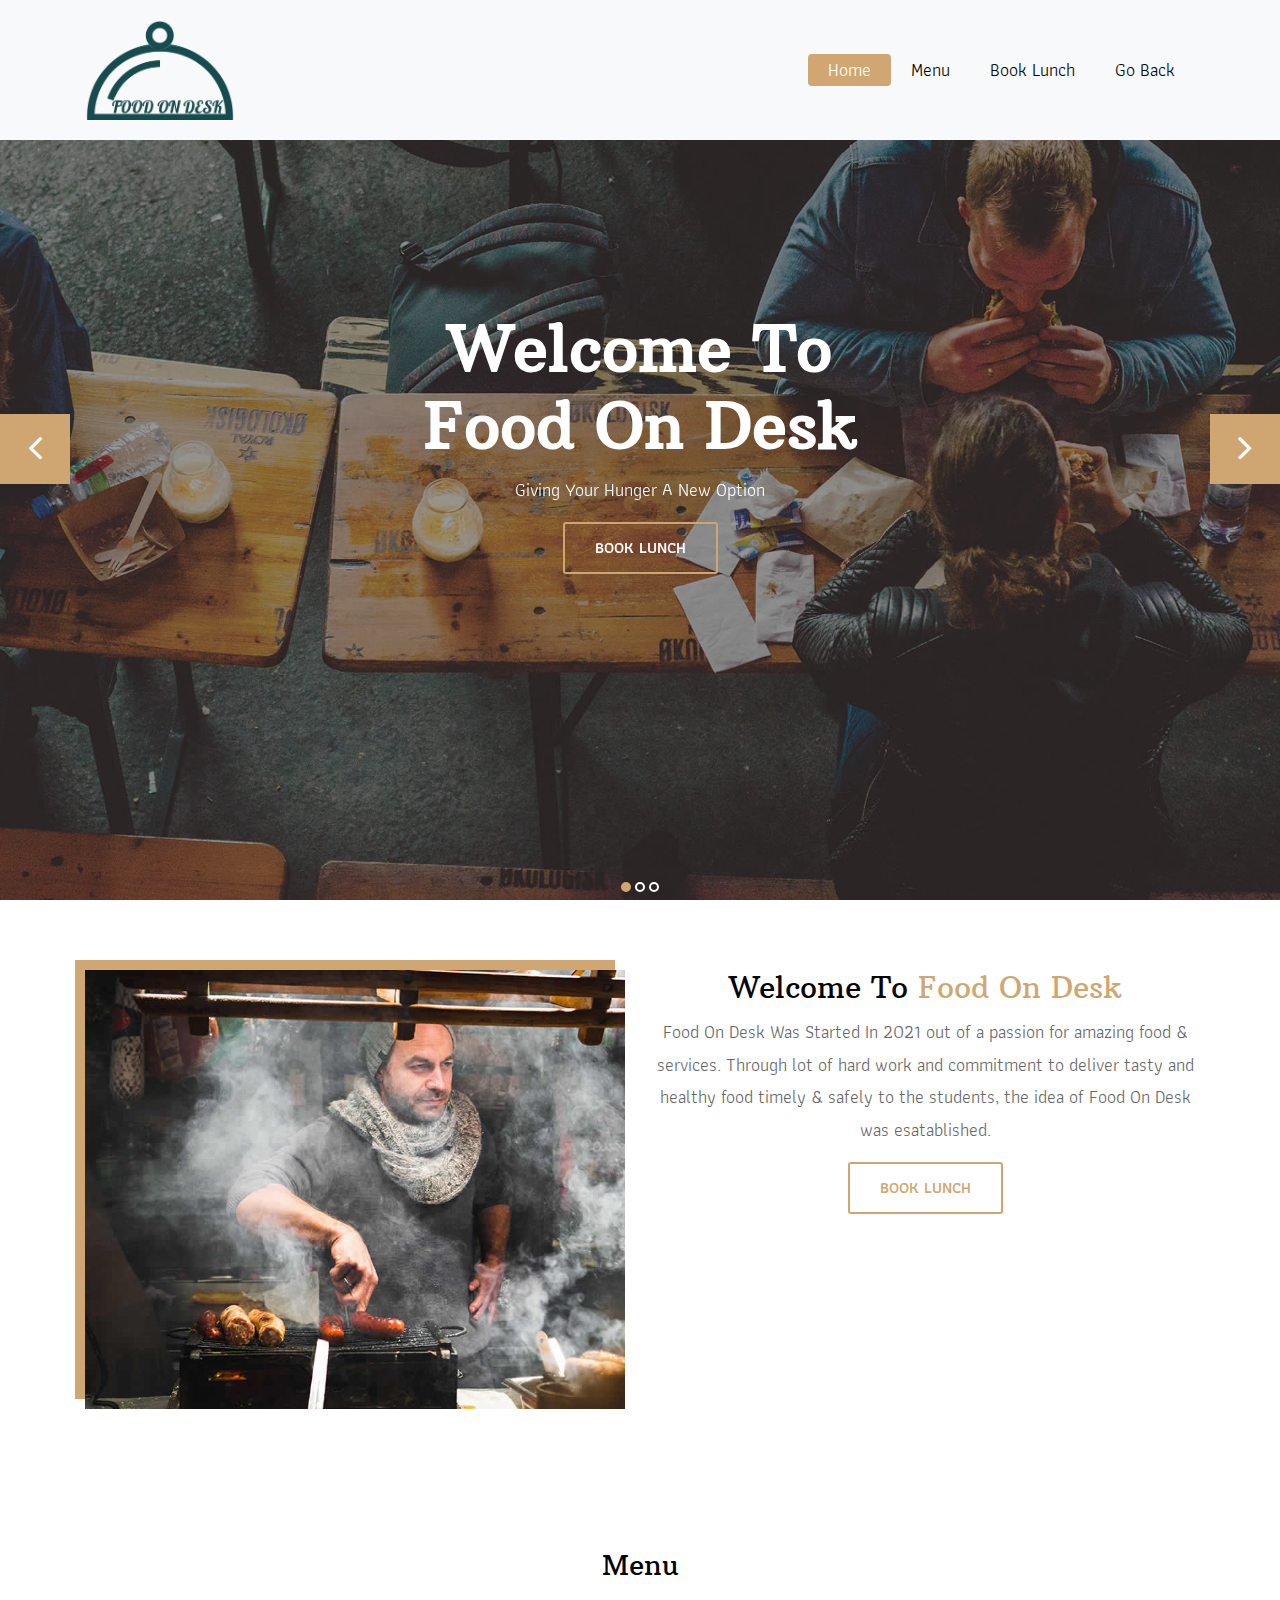
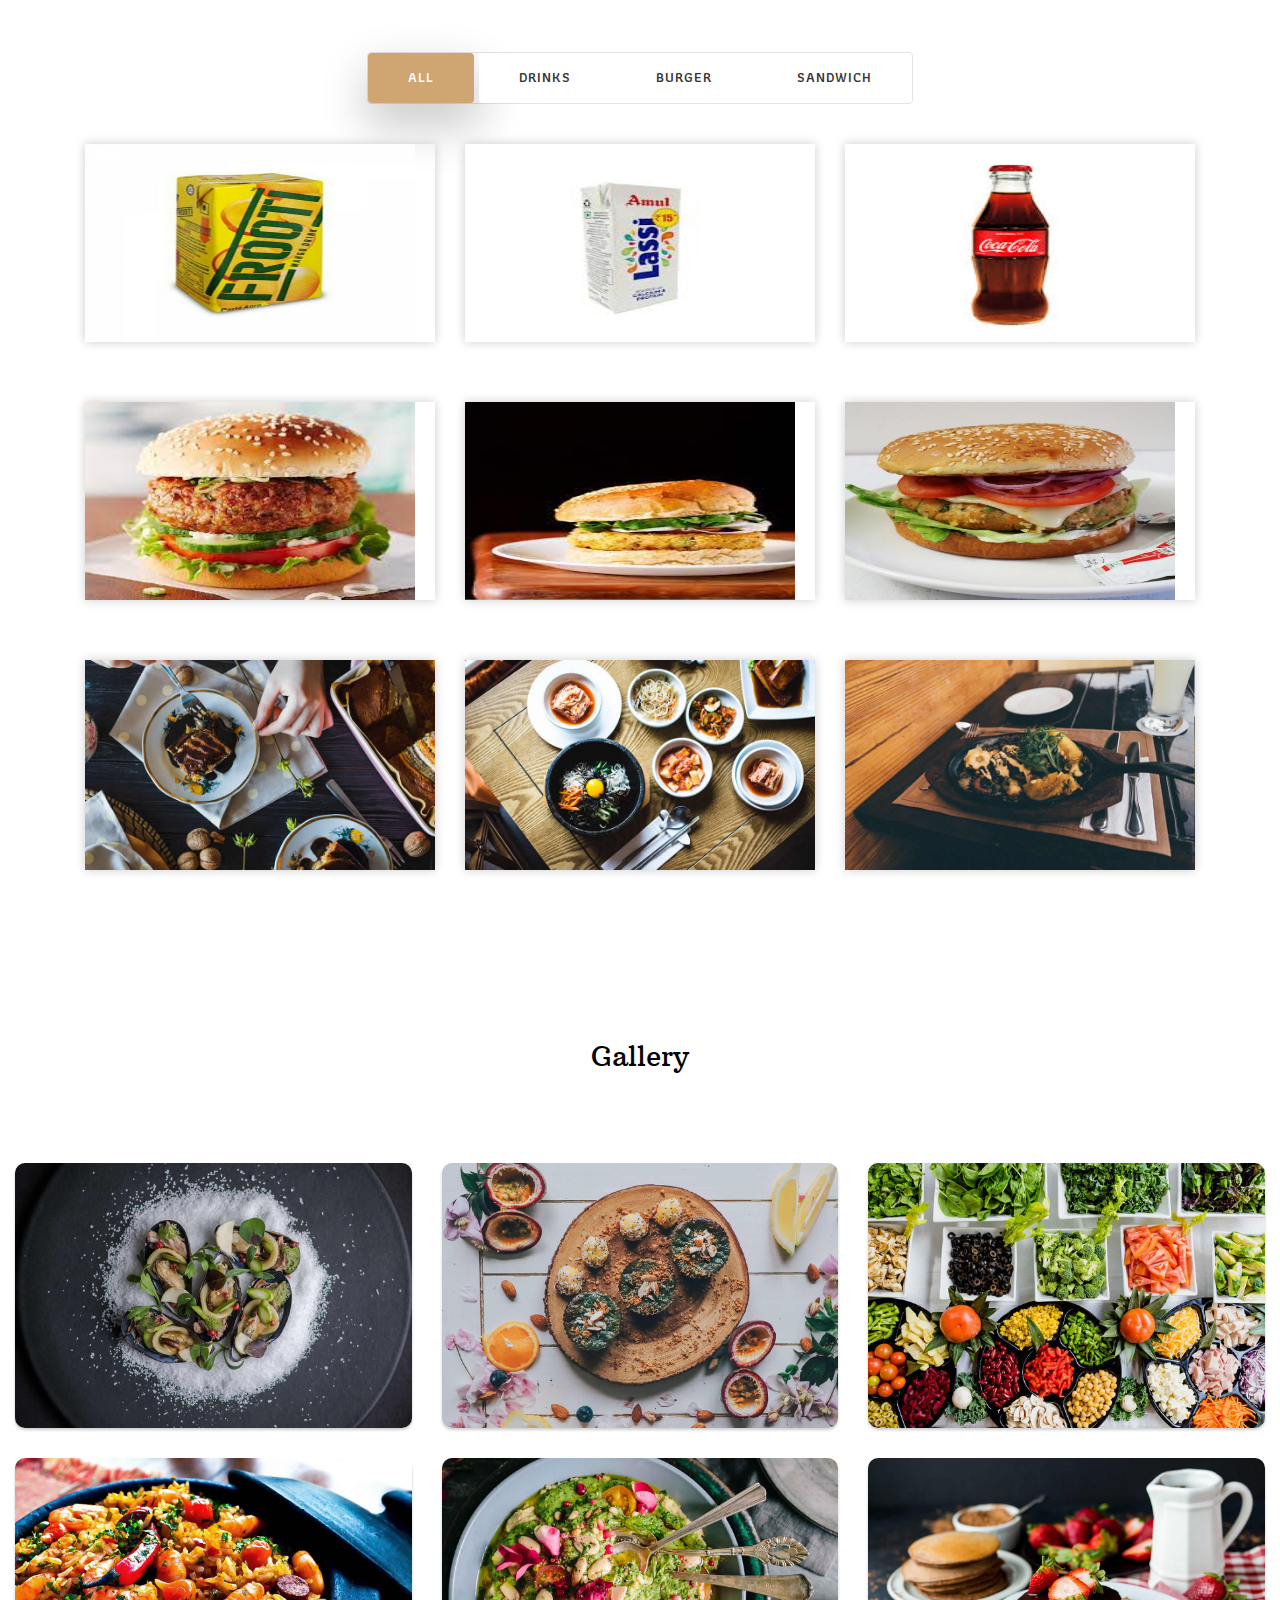
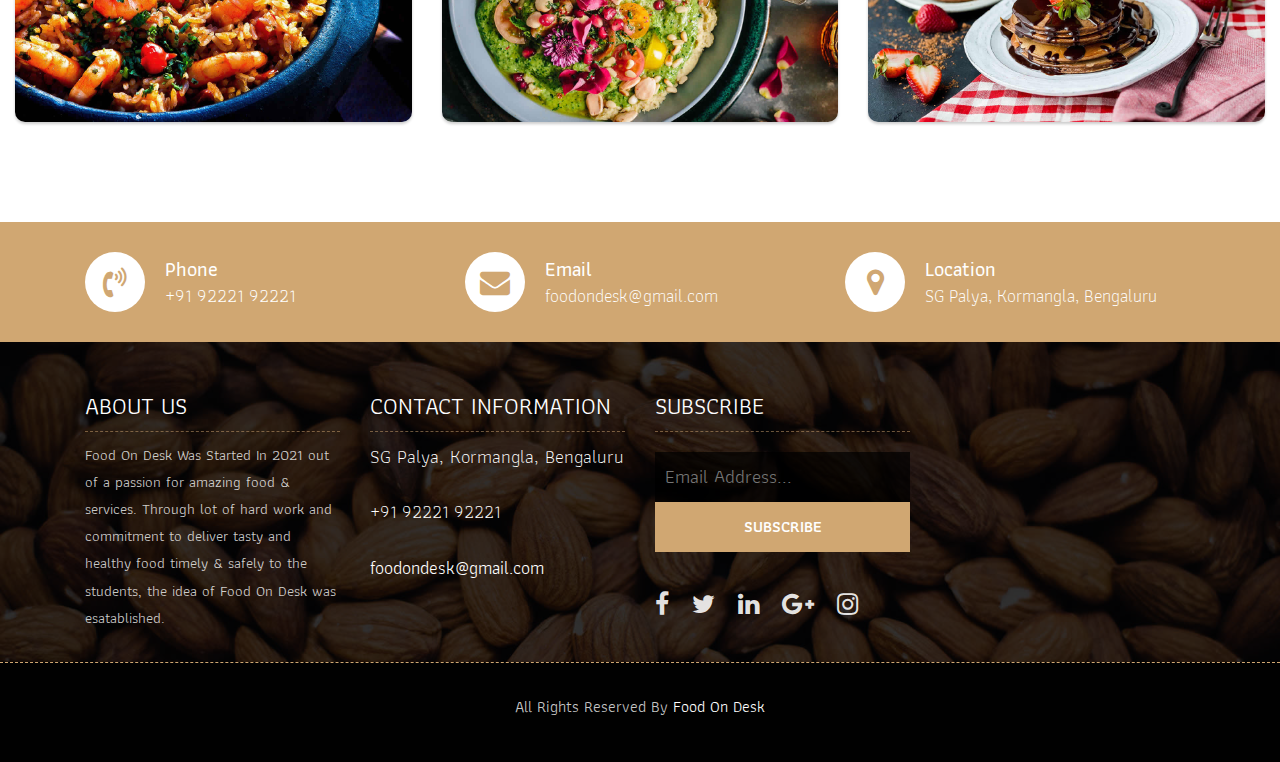
<file: yamifood/index.html>
<!DOCTYPE html>
<html lang="en"><!-- Basic -->
<head>
	<meta charset="utf-8">
    <meta http-equiv="X-UA-Compatible" content="IE=edge">   
   
    <!-- Mobile Metas -->
    <meta name="viewport" content="width=device-width, initial-scale=1">
 
     <!-- Site Metas -->
    <title>Food On Desk - Rainbow High International School</title>  
    <meta name="keywords" content="">
    <meta name="description" content="">
    <meta name="author" content="">

    <!-- Site Icons -->
    <link rel="shortcut icon" href="images/favicon.ico" type="image/x-icon">
    <link rel="apple-touch-icon" href="images/apple-touch-icon.png">

    <!-- Bootstrap CSS -->
    <link rel="stylesheet" href="css/bootstrap.min.css">    
	<!-- Site CSS -->
    <link rel="stylesheet" href="css/style.css">    
    <!-- Responsive CSS -->
    <link rel="stylesheet" href="css/responsive.css">
    <!-- Custom CSS -->
    <link rel="stylesheet" href="css/custom.css">

    <!--[if lt IE 9]>
      <script src="https://oss.maxcdn.com/libs/html5shiv/3.7.0/html5shiv.js"></script>
      <script src="https://oss.maxcdn.com/libs/respond.js/1.4.2/respond.min.js"></script>
    <![endif]-->

</head>

<body>
	<!-- Start header -->
	<header class="top-navbar">
		<nav class="navbar navbar-expand-lg navbar-light bg-light">
			<div class="container">
				<a class="navbar-brand" href="index.html">
					<img src="images/foodondesk.png" alt="logo" height="100px" width="150px" />
				</a>
				<button class="navbar-toggler" type="button" data-toggle="collapse" data-target="#navbars-rs-food" aria-controls="navbars-rs-food" aria-expanded="false" aria-label="Toggle navigation">
				  <span class="navbar-toggler-icon"></span>
				</button>
				<div class="collapse navbar-collapse" id="navbars-rs-food">
					<ul class="navbar-nav ml-auto">
						<li class="nav-item active"><a class="nav-link" href="index.html">Home</a></li>
						<li class="nav-item"><a class="nav-link" href="menu.html">Menu</a></li>
						<li class="nav-item"><a class="nav-link" href="reservation.html">Book Lunch</a></li>		
						<li class="nav-item"><a class="nav-link" href="https://rhis.netlify.app/">Go Back</a></li>		
					</ul>
				</div>
			</div>
		</nav>
	</header>
	<!-- End header -->
	
	<!-- Start slides -->
	<div id="slides" class="cover-slides">
		<ul class="slides-container">
			<li class="text-center">
				<img src="images/slider-01.jpg" alt="">
				<div class="container">
					<div class="row">
						<div class="col-md-12">
							<h1 class="m-b-20"><strong>Welcome To <br> Food On Desk</strong></h1>
							<p class="m-b-40">Giving Your Hunger A New Option</p>
							<p><a class="btn btn-lg btn-circle btn-outline-new-white" href="Rainbow High\yamifood\reservation.html">Book Lunch</a></p>
						</div>
					</div>
				</div>
			</li>
			<li class="text-center">
				<img src="images/slider-02.jpg" alt="">
				<div class="container">
					<div class="row">
						<div class="col-md-12">
							<h1 class="m-b-20"><strong>Welcome To <br> Food On Desk</strong></h1>
							<p class="m-b-40">Giving Your Hunger A New Option</p>
							<p><a class="btn btn-lg btn-circle btn-outline-new-white" href="reservation.html">Book Lunch</a></p>
						</div>
					</div>
				</div>
			</li>
			<li class="text-center">
				<img src="images/slider-03.jpg" alt="">
				<div class="container">
					<div class="row">
						<div class="col-md-12">
							<h1 class="m-b-20"><strong>Welcome To <br> Food On Desk</strong></h1>
							<p class="m-b-40">Giving Your Hunger A New Option</p>
							<p><a class="btn btn-lg btn-circle btn-outline-new-white" href="reservation.html">Book Lunch</a></p>
						</div>
					</div>
				</div>
			</li>
		</ul>
		<div class="slides-navigation">
			<a href="#" class="next"><i class="fa fa-angle-right" aria-hidden="true"></i></a>
			<a href="#" class="prev"><i class="fa fa-angle-left" aria-hidden="true"></i></a>
		</div>
	</div>
	<!-- End slides -->
	
	<!-- Start About -->
	<div class="about-section-box">
		<div class="container">
			<div class="row">
				<div class="col-lg-6 col-md-6 col-sm-12">
					<img src="images/about-img.jpg" alt="" class="img-fluid">
				</div>
				<div class="col-lg-6 col-md-6 col-sm-12 text-center">
					<div class="inner-column">
						<h1>Welcome To <span>Food On Desk</span></h1>
						<p>Food On Desk Was Started In 2021 out of a passion for amazing food & services. Through lot of hard work and commitment to deliver tasty and healthy food timely & safely to the students, the idea of Food On Desk was esatablished.</p>
						<p></p>
						<a class="btn btn-lg btn-circle btn-outline-new-white" href="reservation.html">Book Lunch</a>
					</div>
				</div>
			</div>
		</div>
	</div>
	<!-- End About -->
	
	<!-- Start Menu -->
	<div class="menu-box">
		<div class="container">
			<div class="row">
				<div class="col-lg-12">
					<div class="heading-title text-center">
						<h2>Menu</h2>
					</div>
				</div>
			</div>
			<div class="row">
				<div class="col-lg-12">
					<div class="special-menu text-center">
						<div class="button-group filter-button-group">
							<button class="active" data-filter="*">All</button>
							<button data-filter=".drinks">Drinks</button>
							<button data-filter=".lunch">Burger</button>
							<button data-filter=".dinner">Sandwich</button>
						</div>
					</div>
				</div>
			</div>
				
			<div class="row special-list">
				<div class="col-lg-4 col-md-6 special-grid drinks">
					<div class="gallery-single fix">
						<img src="images/frooti.jpg" alt="Image" height="198" width="330">
						<div class="why-text">
							<h4>Frooti</h4>
							<h5> ₹10</h5>
						</div>
					</div>
				</div>
				
				<div class="col-lg-4 col-md-6 special-grid drinks">
					<div class="gallery-single fix">
						<img src="images/lassi.jpg" alt="Image" height="198" width="330">
						<div class="why-text">
							<h4>Lassi</h4>
							<h5> ₹15</h5>
						</div>
					</div>
				</div>
				
				<div class="col-lg-4 col-md-6 special-grid drinks">
					<div class="gallery-single fix">
						<img src="images/coca cola.jpg" alt="Image" height="198" width="330">
						 <div class="why-text">
							<h4>Coca Cola</h4>
							<h5> ₹20</h5>
						</div>
					</div>
				</div>
				
				<div class="col-lg-4 col-md-6 special-grid lunch">
					<div class="gallery-single fix">
						<img src="images/cbur.jpg" alt="Image" height="198" width="330">
						<div class="why-text">
							<h4>Chicken Buger</h4>
							<h5>₹50</h5>
						</div>
					</div>
				</div>
				
				<div class="col-lg-4 col-md-6 special-grid lunch">
					<div class="gallery-single fix">
						<img src="images/vbur.jpg" alt="Image" height="198" width="330">
						<div class="why-text">
							<h4>Veg Buger</h4>
							<h5>₹40</h5>
						</div>
					</div>
				</div>
				
				<div class="col-lg-4 col-md-6 special-grid lunch">
					<div class="gallery-single fix">
						<img src="images/atbur.jpg" alt="Image" height="198" width="330">
						<div class="why-text">
							<h4>Aloo Tikka Buger</h4>
							<h5>₹45</h5>
						</div>
					</div>
				</div>
				
				<div class="col-lg-4 col-md-6 special-grid dinner">
					<div class="gallery-single fix">
						<img src="images/img-07.jpg" class="img-fluid" alt="Image">
						<div class="why-text">
							<h4>Corn Chese Sandwich</h4>
							<h5>₹40</h5>
						</div>
					</div>
				</div>
				
				<div class="col-lg-4 col-md-6 special-grid dinner">
					<div class="gallery-single fix">
						<img src="images/img-08.jpg" class="img-fluid" alt="Image">
						<div class="why-text">
							<h4>Cheese Sandwich</h4>
							<h5>₹35</h5>
						</div>
					</div>
				</div>
				
				<div class="col-lg-4 col-md-6 special-grid dinner">
					<div class="gallery-single fix">
						<img src="images/img-09.jpg" class="img-fluid" alt="Image">
						<div class="why-text">
							<h4>Veg Sandwich</h4>
							<h5>₹30</h5>
						</div>
					</div>
				</div>
				
			</div>
		</div>
	</div>
	<!-- End Menu -->
	
	<!-- Start Gallery -->
	<div class="gallery-box">
		<div class="container-fluid">
			<div class="row">
				<div class="col-lg-12">
					<div class="heading-title text-center">
						<h2>Gallery</h2>
					</div>
				</div>
			</div>
			<div class="tz-gallery">
				<div class="row">
					<div class="col-sm-12 col-md-4 col-lg-4">
						<a class="lightbox" href="images/gallery-img-01.jpg">
							<img class="img-fluid" src="images/gallery-img-01.jpg" alt="Gallery Images" style="border-radius: 10px;">
						</a>
					</div>
					<div class="col-sm-6 col-md-4 col-lg-4">
						<a class="lightbox" href="images/gallery-img-02.jpg">
							<img class="img-fluid" src="images/gallery-img-02.jpg" alt="Gallery Images" style="border-radius: 10px;">
						</a>
					</div>
					<div class="col-sm-6 col-md-4 col-lg-4">
						<a class="lightbox" href="images/gallery-img-03.jpg">
							<img class="img-fluid" src="images/gallery-img-03.jpg" alt="Gallery Images" style="border-radius: 10px;">
						</a>
					</div>
					<div class="col-sm-12 col-md-4 col-lg-4">
						<a class="lightbox" href="images/gallery-img-04.jpg">
							<img class="img-fluid" src="images/gallery-img-04.jpg" alt="Gallery Images" style="border-radius: 10px;">
						</a>
					</div>
					<div class="col-sm-6 col-md-4 col-lg-4">
						<a class="lightbox" href="images/gallery-img-05.jpg">
							<img class="img-fluid" src="images/gallery-img-05.jpg" alt="Gallery Images" style="border-radius: 10px;">
						</a>
					</div> 
					<div class="col-sm-6 col-md-4 col-lg-4">
						<a class="lightbox" href="images/gallery-img-06.jpg">
							<img class="img-fluid" src="images/gallery-img-06.jpg" alt="Gallery Images" style="border-radius: 10px;">
						</a>
					</div>
				</div>
			</div>
		</div>
	</div>
	<!-- End Gallery -->
	
	
	
	<!-- Start Contact info -->
	<div class="contact-imfo-box">
		<div class="container">
			<div class="row">
				<div class="col-md-4">
					<i class="fa fa-volume-control-phone"></i>
					<div class="overflow-hidden">
						<h4>Phone</h4>
						<p class="lead">
							+91 92221 92221
						</p>
					</div>
				</div>
				<div class="col-md-4">
					<i class="fa fa-envelope"></i>
					<div class="overflow-hidden">
						<h4>Email</h4>
						<p class="lead">
							foodondesk@gmail.com
						</p>
					</div>
				</div>
				<div class="col-md-4">
					<i class="fa fa-map-marker"></i>
					<div class="overflow-hidden">
						<h4>Location</h4>
						<p class="lead">
							SG Palya, Kormangla, Bengaluru
						</p>
					</div>
				</div>
			</div>
		</div>
	</div>
	<!-- End Contact info -->
	
	<!-- Start Footer -->
	<footer class="footer-area bg-f">
		<div class="container">
			<div class="row">
				<div class="col-lg-3 col-md-6">
					<h3>About Us</h3>
					<p>Food On Desk Was Started In 2021 out of a passion for amazing food & services. Through lot of hard work and commitment to deliver tasty and healthy food timely & safely to the students, the idea of Food On Desk was esatablished.</p>
				</div>
				
				<div class="col-lg-3 col-md-6">
					<h3>Contact information</h3>
					<p class="lead">SG Palya, Kormangla, Bengaluru</p>
					<p class="lead"><a href="#">+91 92221 92221</a></p>
					<p><a href="#"> foodondesk@gmail.com</a></p>
				</div>
				<div class="col-lg-3 col-md-6">
					<h3>Subscribe</h3>
					<div class="subscribe_form">
						<form class="subscribe_form">
							<input name="EMAIL" id="subs-email" class="form_input" placeholder="Email Address..." type="email">
							<button type="submit" class="submit">SUBSCRIBE</button>
							<div class="clearfix"></div>
						</form>
					</div>
					<ul class="list-inline f-social">
						<li class="list-inline-item"><a href="#"><i class="fa fa-facebook" aria-hidden="true"></i></a></li>
						<li class="list-inline-item"><a href="#"><i class="fa fa-twitter" aria-hidden="true"></i></a></li>
						<li class="list-inline-item"><a href="#"><i class="fa fa-linkedin" aria-hidden="true"></i></a></li>
						<li class="list-inline-item"><a href="#"><i class="fa fa-google-plus" aria-hidden="true"></i></a></li>
						<li class="list-inline-item"><a href="#"><i class="fa fa-instagram" aria-hidden="true"></i></a></li>
					</ul>
				</div>
			</div>
		</div>
		
		<div class="copyright">
			<div class="container">
				<div class="row">
					<div class="col-lg-12">
						<p class="company-name">All Rights Reserved By <a href="#">Food On Desk</a> 
					</div>
				</div>
			</div>
		</div>
		
	</footer>
	<!-- End Footer -->
	
	<a href="#" id="back-to-top" title="Back to top" style="display: none;">&uarr;</a>

	<!-- ALL JS FILES -->
	<script src="js/jquery-3.2.1.min.js"></script>
	<script src="js/popper.min.js"></script>
	<script src="js/bootstrap.min.js"></script>
    <!-- ALL PLUGINS -->
	<script src="js/jquery.superslides.min.js"></script>
	<script src="js/images-loded.min.js"></script>
	<script src="js/isotope.min.js"></script>
	<script src="js/baguetteBox.min.js"></script>
	<script src="js/form-validator.min.js"></script>
    <script src="js/contact-form-script.js"></script>
    <script src="js/custom.js"></script>
</body>
</html>
</file>
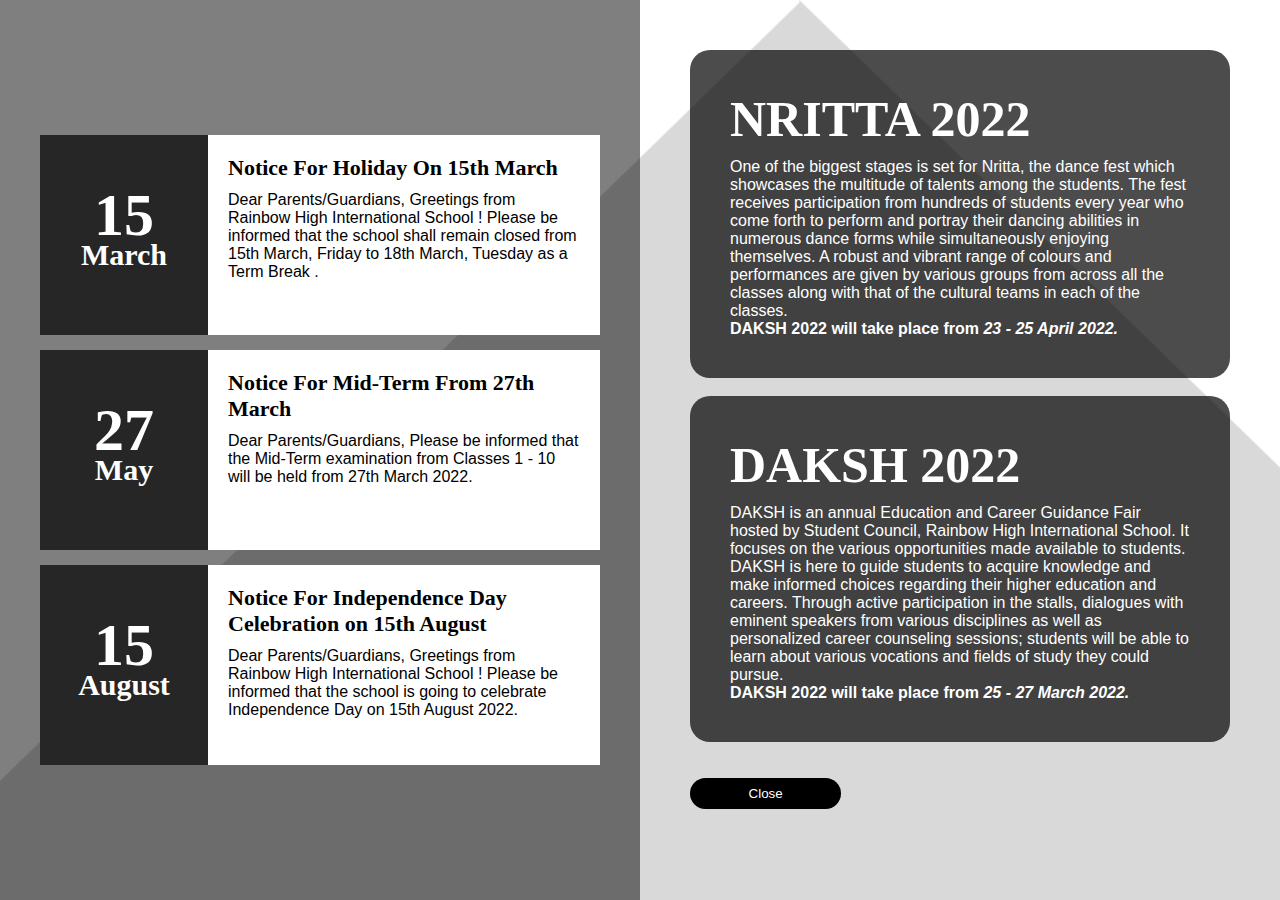
<file: announcement.html>
<!DOCTYPE html>
<html lang="en">

<head>
    <style>
        body {
            margin: 0;
            padding: 0;
        }

        section {
            width: 100%;
            height: 100vh;
            background: url('bgi.png');
            background-size: cover;
        }

        section .leftBox {
            width: 50%;
            height: 100%;
            float: right;
            padding: 50px;
            box-sizing: border-box;
        }

        section .leftBox .content {
            color: #fff;
            background: rgba(0, 0, 0, 0.701);
            padding: 40px;
            transition: .5s;
            border-radius: 20px;
        }

        section .leftBox .content:hover {
            background: #e91e63;
        }

        section .leftBox .content h1 {
            margin: 0;
            padding: 0;
            font-size: 50px;
            text-transform: uppercase;
        }

        section .leftBox .content p {
            margin: 10px 0 0;
            padding: 0;
            font-family: Arial, Helvetica, sans-serif;
        }

        section .events {
            position: relative;
            width: 50%;
            height: 100%;
            background: rgba(0, 0, 0, 0.5);
            float: right;
            box-sizing: border-box;
        }

        section .events ul {
            position: absolute;
            top: 50%;
            transform: translateY(-50%);
            margin: 0;
            padding: 40px;
            box-sizing: border-box;
        }

        section .events ul li {
            list-style: none;
            background: #fff;
            box-sizing: border-box;
            height: 200px;
            margin: 15px 0;
        }


        section .events ul li .time {
            position: relative;
            padding: 20px;
            background: #262626;
            box-sizing: border-box;
            width: 30%;
            height: 100%;
            float: left;
            text-align: center;
            transition: .5s;
        }


        section .events ul li:hover .time {
            background: #e91e63;
        }


        section .events ul li .time h2 {
            position: absolute;
            margin: 0;
            padding: 0;
            top: 50%;
            left: 50%;
            transform: translate(-50%, -50%);
            color: #fff;
            font-size: 60px;
            line-height: 30px;
        }


        section .events ul li .time h2 span {
            font-size: 30px;
        }


        section .events ul li .details {
            padding: 20px;
            background: #fff;
            box-sizing: border-box;
            width: 70%;
            height: 100%;
            float: left;
        }


        section .events ul li .details h3 {
            position: relative;
            margin: 0;
            padding: 0;
            font-size: 22px;
        }

        section .events ul li .details p {
            position: relative;
            margin: 10px 0 0;
            padding: 0;
            font-size: 16px;
            font-family: Arial, Helvetica, sans-serif;
        }

        section .events ul li .details a:hover {
            background: #e91e63;
            color: #fff;
            border-color: #e91e63;


        }

        
.button {
  border: none;
  outline: 0;
  display: inline-block;
  padding: 8px;
  color: white;
  background-color: #000;
  text-align: center;
  cursor: pointer;
  width: 4cm;
  border-radius: 30px;
}

.button:hover {
  background-color: #555;
}
    </style>
</head>

<body>
    <section>
        <div class="leftBox">
            <div class="content">
                <h1>
                    Nritta 2022
                </h1>

                <p>
                    One of the biggest stages is set for Nritta, the dance fest which showcases the multitude of talents
                    among the students. The fest receives participation from hundreds of students every year who come
                    forth to perform and portray their dancing abilities in numerous dance forms while simultaneously
                    enjoying themselves. A robust and vibrant range of colours and performances are given by various
                    groups from across all the classes along with that of the cultural teams in each of
                    the classes.<br>
                    <b>DAKSH 2022 will take place from <i>23 - 25 April 2022.</i></b>
                </p>

            </div>
            <br>
            <div class="content">
                <h1>
                    DAKSH 2022
                </h1>

                <p>
                    DAKSH is an annual Education and Career Guidance Fair hosted by Student Council, Rainbow High
                    International School. It focuses on the various opportunities made available to students. DAKSH is
                    here to guide students to acquire knowledge and
                    make informed choices regarding their higher education and careers.
                    Through active participation in the stalls, dialogues with eminent speakers from various disciplines
                    as well as personalized career counseling sessions; students will be able to learn about various
                    vocations and fields of study they could pursue.<br>
                    <b> DAKSH 2022 will take place from <i>25 - 27 March 2022.</i></b>
                </p>
                
            </div>
            <br>
            <br>
            <a style="color: white; text-decoration: none;" href="login.php"><button class="button" >Close</button></a>
        </div>

        <div class="events">
            <ul>
                <li>
                    <div class="time">
                        <h2>
                            15 <br><span>March</span>
                        </h2>
                    </div>
                    <div class="details">
                        <h3>
                            Notice For Holiday On 15th March
                        </h3>

                        <p>
                            Dear Parents/Guardians, Greetings from Rainbow High International School ! Please be
                            informed that the school
                            shall remain closed from 15th March, Friday to 18th March, Tuesday as a Term Break .
                        </p>



                    </div>
                    <div style="clear: both;"></div>
                </li>

                <li>
                    <div class="time">
                        <h2>
                            27 <br><span>May</span>
                        </h2>
                    </div>
                    <div class="details">
                        <h3>
                            Notice For Mid-Term From 27th March
                        </h3>

                        <p>
                            Dear Parents/Guardians, Please be informed that the Mid-Term examination from Classes 1 - 10
                            will be held from 27th March 2022.
                        </p>


                    </div>
                    <div style="clear:both;"></div>
                </li>

                <li>
                    <div class="time">
                        <h2>
                            15 <br><span>August</span>
                        </h2>
                    </div>
                    <div class="details">
                        <h3>
                            Notice For Independence Day Celebration on 15th August
                        </h3>

                        <p>
                            Dear Parents/Guardians, Greetings from Rainbow High International School ! Please be
                            informed that the school
                            is going to celebrate Independence Day on 15th August 2022.
                        </p>



                    </div>
                    <div style="clear:both;"></div>
                </li>
            </ul>
            
        </div>
        
       <center> </center>
    </section>
</body>

</html>
</file>
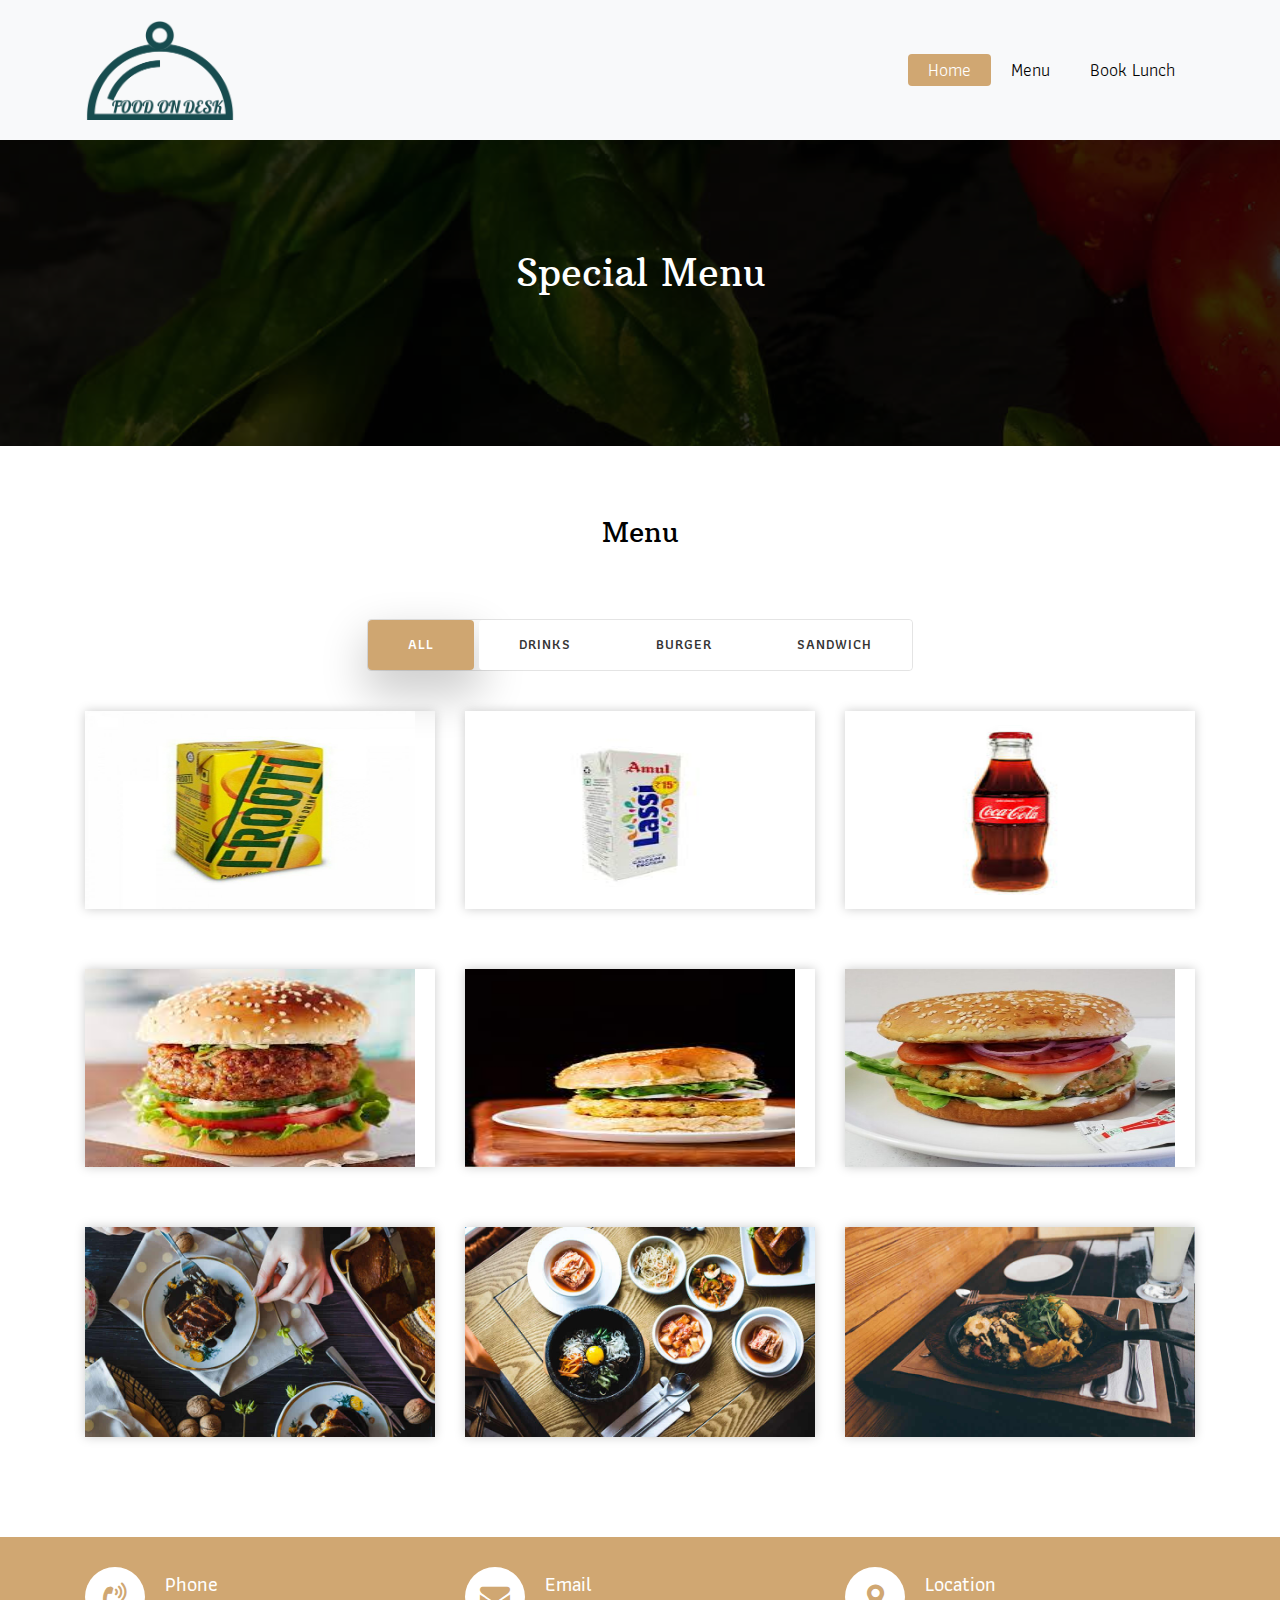
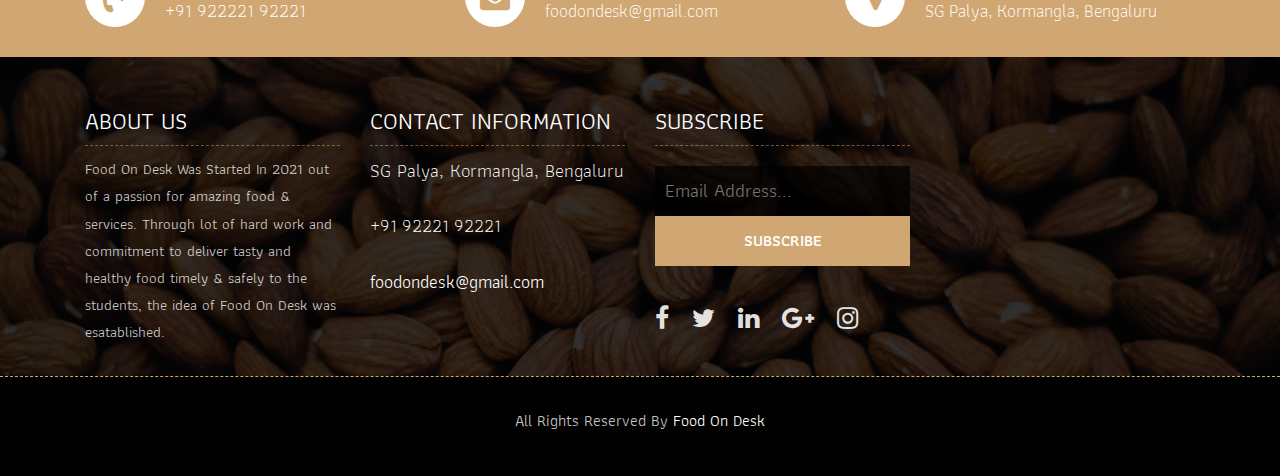
<file: yamifood/menu.html>
<!DOCTYPE html>
<html lang="en"><!-- Basic -->
<head>
	<meta charset="utf-8">
    <meta http-equiv="X-UA-Compatible" content="IE=edge">   
   
    <!-- Mobile Metas -->
    <meta name="viewport" content="width=device-width, initial-scale=1">
 
     <!-- Site Metas -->
    <title>Food On Desk-Menu</title>  
    <meta name="keywords" content="">
    <meta name="description" content="">
    <meta name="author" content="">

    <!-- Site Icons -->
    <link rel="shortcut icon" href="images/favicon.ico" type="image/x-icon">
    <link rel="apple-touch-icon" href="images/apple-touch-icon.png">

    <!-- Bootstrap CSS -->
    <link rel="stylesheet" href="css/bootstrap.min.css">    
	<!-- Site CSS -->
    <link rel="stylesheet" href="css/style.css">    
    <!-- Responsive CSS -->
    <link rel="stylesheet" href="css/responsive.css">
    <!-- Custom CSS -->
    <link rel="stylesheet" href="css/custom.css">

    <!--[if lt IE 9]>
      <script src="https://oss.maxcdn.com/libs/html5shiv/3.7.0/html5shiv.js"></script>
      <script src="https://oss.maxcdn.com/libs/respond.js/1.4.2/respond.min.js"></script>
    <![endif]-->

</head>

<body>
	<!-- Start header -->
	<header class="top-navbar">
		<nav class="navbar navbar-expand-lg navbar-light bg-light">
			<div class="container">
				<a class="navbar-brand" href="index.html">
					<img src="images/foodondesk.png" alt="logo" height="100px" width="150px" />
				</a>
				<button class="navbar-toggler" type="button" data-toggle="collapse" data-target="#navbars-rs-food" aria-controls="navbars-rs-food" aria-expanded="false" aria-label="Toggle navigation">
				  <span class="navbar-toggler-icon"></span>
				</button>
				<div class="collapse navbar-collapse" id="navbars-rs-food">
					<ul class="navbar-nav ml-auto">
						<li class="nav-item active"><a class="nav-link" href="index.html">Home</a></li>
						<li class="nav-item"><a class="nav-link" href="menu.html">Menu</a></li>
						<li class="nav-item"><a class="nav-link" href="reservation.html">Book Lunch</a></li>					</ul>
				</div>
			</div>
		</nav>
	</header>
	<!-- End header -->
	
	<!-- Start All Pages -->
	<div class="all-page-title page-breadcrumb">
		<div class="container text-center">
			<div class="row">
				<div class="col-lg-12">
					<h1>Special Menu</h1>
				</div>
			</div>
		</div>
	</div>
	<!-- End All Pages -->
	
	<!-- Start Menu -->
	<div class="menu-box">
		<div class="container">
			<div class="row">
				<div class="col-lg-12">
					<div class="heading-title text-center">
						<h2>Menu</h2>
					</div>
				</div>
			</div>
			<div class="row">
				<div class="col-lg-12">
					<div class="special-menu text-center">
						<div class="button-group filter-button-group">
							<button class="active" data-filter="*">All</button>
							<button data-filter=".drinks">Drinks</button>
							<button data-filter=".lunch">Burger</button>
							<button data-filter=".dinner">Sandwich</button>
						</div>
					</div>
				</div>
			</div>
				
			<div class="row special-list">
				<div class="col-lg-4 col-md-6 special-grid drinks">
					<div class="gallery-single fix">
						<img src="images/frooti.jpg" alt="Image" height="198" width="330">
						<div class="why-text">
							<h4>Frooti</h4>
							<h5> ₹10</h5>
						</div>
					</div>
				</div>
				
				<div class="col-lg-4 col-md-6 special-grid drinks">
					<div class="gallery-single fix">
						<img src="images/lassi.jpg" alt="Image" height="198" width="330">
						<div class="why-text">
							<h4>Lassi</h4>
							<h5> ₹15</h5>
						</div>
					</div>
				</div>
				
				<div class="col-lg-4 col-md-6 special-grid drinks">
					<div class="gallery-single fix">
						<img src="images/coca cola.jpg" alt="Image" height="198" width="330">
						 <div class="why-text">
							<h4>Coca Cola</h4>
							<h5> ₹20</h5>
						</div>
					</div>
				</div>
				
				<div class="col-lg-4 col-md-6 special-grid lunch">
					<div class="gallery-single fix">
						<img src="images/cbur.jpg" alt="Image" height="198" width="330">
						<div class="why-text">
							<h4>Chicken Buger</h4>
							<h5>₹50</h5>
						</div>
					</div>
				</div>
				
				<div class="col-lg-4 col-md-6 special-grid lunch">
					<div class="gallery-single fix">
						<img src="images/vbur.jpg" alt="Image" height="198" width="330">
						<div class="why-text">
							<h4>Veg Buger</h4>
							<h5>₹40</h5>
						</div>
					</div>
				</div>
				
				<div class="col-lg-4 col-md-6 special-grid lunch">
					<div class="gallery-single fix">
						<img src="images/atbur.jpg" alt="Image" height="198" width="330">
						<div class="why-text">
							<h4>Aloo Tikka Buger</h4>
							<h5>₹45</h5>
						</div>
					</div>
				</div>
				
				<div class="col-lg-4 col-md-6 special-grid dinner">
					<div class="gallery-single fix">
						<img src="images/img-07.jpg" class="img-fluid" alt="Image">
						<div class="why-text">
							<h4>Corn Chese Sandwich</h4>
							<h5>₹40</h5>
						</div>
					</div>
				</div>
				
				<div class="col-lg-4 col-md-6 special-grid dinner">
					<div class="gallery-single fix">
						<img src="images/img-08.jpg" class="img-fluid" alt="Image">
						<div class="why-text">
							<h4>Cheese Sandwich</h4>
							<h5>₹35</h5>
						</div>
					</div>
				</div>
				
				<div class="col-lg-4 col-md-6 special-grid dinner">
					<div class="gallery-single fix">
						<img src="images/img-09.jpg" class="img-fluid" alt="Image">
						<div class="why-text">
							<h4>Veg Sandwich</h4>
							<h5>₹30</h5>
						</div>
					</div>
				</div>
				
			</div>
		</div>
	</div>
	<!-- End Menu -->
	
	<!-- Start QT 
	<div class="qt-box qt-background">
		<div class="container">
			<div class="row">
				<div class="col-md-8 ml-auto mr-auto text-left">
					<p class="lead ">
						" If you're not the one cooking, stay out of the way and compliment the chef. "
					</p>
					<span class="lead">Michael Strahan</span>
				</div>
			</div>
		</div>
	</div>
	
	<div class="customer-reviews-box">
		<div class="container">
			<div class="row">
				<div class="col-lg-12">
					<div class="heading-title text-center">
						<h2>Customer Reviews</h2>
						<p>Lorem Ipsum is simply dummy text of the printing and typesetting</p>
					</div>
				</div>
			</div>
			<div class="row">
				<div class="col-md-8 mr-auto ml-auto text-center">
					<div id="reviews" class="carousel slide" data-ride="carousel">
						<div class="carousel-inner mt-4">
							<div class="carousel-item text-center active">
								<div class="img-box p-1 border rounded-circle m-auto">
									<img class="d-block w-100 rounded-circle" src="images/profile-1.jpg" alt="">
								</div>
								<h5 class="mt-4 mb-0"><strong class="text-warning text-uppercase">Paul Mitchel</strong></h5>
								<h6 class="text-dark m-0">Web Developer</h6>
								<p class="m-0 pt-3">Lorem ipsum dolor sit amet, consectetur adipiscing elit. Nam eu sem tempor, varius quam at, luctus dui. Mauris magna metus, dapibus nec turpis vel, semper malesuada ante. Idac bibendum scelerisque non non purus. Suspendisse varius nibh non aliquet.</p>
							</div>
							<div class="carousel-item text-center">
								<div class="img-box p-1 border rounded-circle m-auto">
									<img class="d-block w-100 rounded-circle" src="images/profile-3.jpg" alt="">
								</div>
								<h5 class="mt-4 mb-0"><strong class="text-warning text-uppercase">Steve Fonsi</strong></h5>
								<h6 class="text-dark m-0">Web Designer</h6>
								<p class="m-0 pt-3">Lorem ipsum dolor sit amet, consectetur adipiscing elit. Nam eu sem tempor, varius quam at, luctus dui. Mauris magna metus, dapibus nec turpis vel, semper malesuada ante. Idac bibendum scelerisque non non purus. Suspendisse varius nibh non aliquet.</p>
							</div>
							<div class="carousel-item text-center">
								<div class="img-box p-1 border rounded-circle m-auto">
									<img class="d-block w-100 rounded-circle" src="images/profile-7.jpg" alt="">
								</div>
								<h5 class="mt-4 mb-0"><strong class="text-warning text-uppercase">Daniel vebar</strong></h5>
								<h6 class="text-dark m-0">Seo Analyst</h6>
								<p class="m-0 pt-3">Lorem ipsum dolor sit amet, consectetur adipiscing elit. Nam eu sem tempor, varius quam at, luctus dui. Mauris magna metus, dapibus nec turpis vel, semper malesuada ante. Idac bibendum scelerisque non non purus. Suspendisse varius nibh non aliquet.</p>
							</div>
						</div>
						<a class="carousel-control-prev" href="#reviews" role="button" data-slide="prev">
							<i class="fa fa-angle-left" aria-hidden="true"></i>
							<span class="sr-only">Previous</span>
						</a>
						<a class="carousel-control-next" href="#reviews" role="button" data-slide="next">
							<i class="fa fa-angle-right" aria-hidden="true"></i>
							<span class="sr-only">Next</span>
						</a>
                    </div>
				</div>
			</div>
		</div>
	</div>
-->
	
	<!-- Start Contact info -->
	<div class="contact-imfo-box">
		<div class="container">
			<div class="row">
				<div class="col-md-4">
					<i class="fa fa-volume-control-phone"></i>
					<div class="overflow-hidden">
						<h4>Phone</h4>
						<p class="lead">
							+91 922221 92221
						</p>
					</div>
				</div>
				<div class="col-md-4">
					<i class="fa fa-envelope"></i>
					<div class="overflow-hidden">
						<h4>Email</h4>
						<p class="lead">
							foodondesk@gmail.com
						</p>
					</div>
				</div>
				<div class="col-md-4">
					<i class="fa fa-map-marker"></i>
					<div class="overflow-hidden">
						<h4>Location</h4>
						<p class="lead">
							SG Palya, Kormangla, Bengaluru
						</p>
					</div>
				</div>
			</div>
		</div>
	</div>
	<!-- End Contact info -->
	
	<!-- Start Footer -->
	<footer class="footer-area bg-f">
		<div class="container">
			<div class="row">
				<div class="col-lg-3 col-md-6">
					<h3>About Us</h3>
				<p>Food On Desk Was Started In 2021 out of a passion for amazing food & services. Through lot of hard work and commitment to deliver tasty and healthy food timely & safely to the students, the idea of Food On Desk was esatablished.</p>
				</div>
				
				<div class="col-lg-3 col-md-6">
					<h3>Contact information</h3>
					<p class="lead">SG Palya, Kormangla, Bengaluru</p>
					<p class="lead"><a href="#">+91 92221 92221</a></p>
					<p><a href="#"> foodondesk@gmail.com</a></p>
				</div>
				<div class="col-lg-3 col-md-6">
					<h3>Subscribe</h3>
					<div class="subscribe_form">
						<form class="subscribe_form">
							<input name="EMAIL" id="subs-email" class="form_input" placeholder="Email Address..." type="email">
							<button type="submit" class="submit">SUBSCRIBE</button>
							<div class="clearfix"></div>
						</form>
					</div>
					<ul class="list-inline f-social">
						<li class="list-inline-item"><a href="#"><i class="fa fa-facebook" aria-hidden="true"></i></a></li>
						<li class="list-inline-item"><a href="#"><i class="fa fa-twitter" aria-hidden="true"></i></a></li>
						<li class="list-inline-item"><a href="#"><i class="fa fa-linkedin" aria-hidden="true"></i></a></li>
						<li class="list-inline-item"><a href="#"><i class="fa fa-google-plus" aria-hidden="true"></i></a></li>
						<li class="list-inline-item"><a href="#"><i class="fa fa-instagram" aria-hidden="true"></i></a></li>
					</ul>
				</div>
			</div>
		</div>
		
		<div class="copyright">
			<div class="container">
				<div class="row">
					<div class="col-lg-12">
						<p class="company-name">All Rights Reserved By <a href="#">Food On Desk</a> 
					</div>
				</div>
			</div>
		</div>
		
	</footer>
	<!-- End Footer -->
	
	<a href="#" id="back-to-top" title="Back to top" style="display: none;">&uarr;</a>

	<!-- ALL JS FILES -->
	<script src="js/jquery-3.2.1.min.js"></script>
	<script src="js/popper.min.js"></script>
	<script src="js/bootstrap.min.js"></script>
    <!-- ALL PLUGINS -->
	<script src="js/jquery.superslides.min.js"></script>
	<script src="js/images-loded.min.js"></script>
	<script src="js/isotope.min.js"></script>
	<script src="js/baguetteBox.min.js"></script>
	<script src="js/form-validator.min.js"></script>
    <script src="js/contact-form-script.js"></script>
    <script src="js/custom.js"></script>
</body>
</html>
</file>
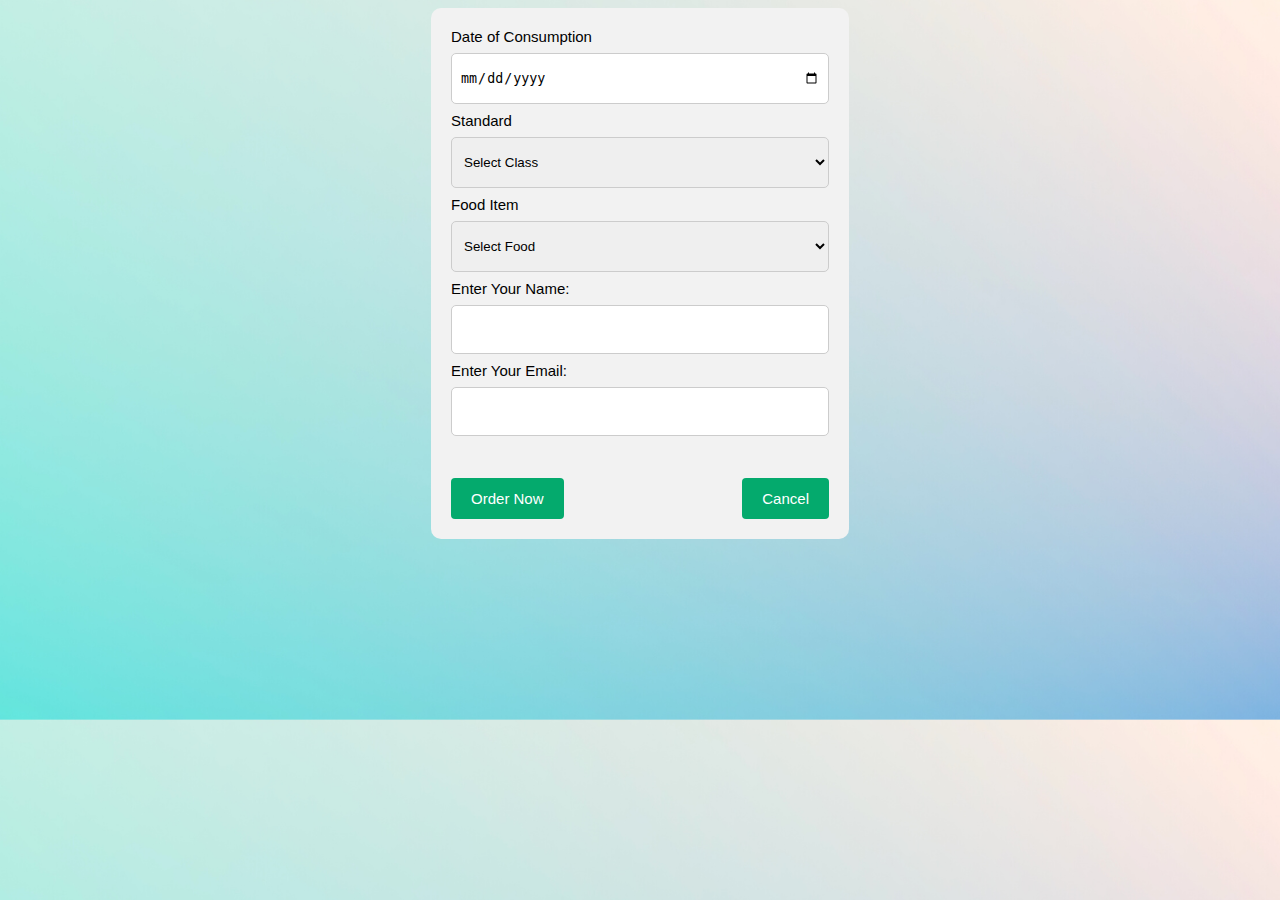
<file: yamifood/reservation.html>
<!DOCTYPE html>
<html lang="en">
<!-- Basic -->

<head>
    <title>Food On Desk-Book Lunch</title>
    <style>
        body {
            display: flex;
            justify-content: center;
            font-family: Roboto, Arial, sans-serif;
            font-size: 15px;
			background-image: url('ivbg.png'); background-size: 100%;
        }

        input[type=text],
        input[type=date],
        select {
            width: 10cm;
            padding: 16px 8px;
            margin: 8px 0;
            display: inline-block;
            border: 1px solid #ccc;
            box-sizing: border-box;
            border-radius: 5px;
        }

        input[type=email] {
            width: 10cm;
            padding: 16px 8px;
            margin: 8px 0;
            display: inline-block;
            border: 1px solid #ccc;
            box-sizing: border-box;
            border-radius: 5px;
        }

        input[type=submit],#myButton {
            background-color: #04AA6D;
            color: white;
            padding: 12px 20px;
            border: none;
            border-radius: 4px;
            cursor: pointer;
            display: block;
            margin: 0 auto;
            font-size: 15px;
        }

        input[type=submit]:hover {
            background-color: #45a049;
        }
        #myButton:hover {
            background-color: #45a049;
        }

        /* Add a background color and some padding around the form */
        .container {
            border-radius: 10px;
            background-color: #f2f2f2;
            padding: 20px;
           
        }
		
    </style>
</head>

<body>
    <div class="container">
        <form action="reservation.php" method="POST" name="myform">


            <label for="date">Date of Consumption</label><br>
            <input type="date" id="date" name="date" required>
            <br>
            <label for="class">Standard</label><br>
            <select id="class" name="class" required>
                <option disabled selected>Select Class</option>
                <option value="1">1</option>
                <option value="2">2</option>
                <option value="3">3</option>
                <option value="4">4</option>
                <option value="5">5</option>
                <option value="6">6</option>
                <option value="7">7</option>
                <option value="8">8</option>
                <option value="9">9</option>
                <option value="10">10</option>
            </select><br>

            <label for="food">Food Item</label><br>
            <select id="food" name="food" required>
                <option disabled selected>Select Food</option>
                <option value="Frooti">Frooti</option>
                <option value="Lassi">Lassi</option>
                <option value="Coca-Cola">Coca-Cola</option>
                <option value="Chicken Burger">Chicken Burger</option>
                <option value="Veg Burger">Veg Burger</option>
                <option value="Aloo Tikka Burger">Aloo Tikka Burger</option>
                <option value="Corn Cheese Sandwich">Corn Cheese Sandwich</option>
                <option value="Cheese Sandwich">Cheese Sandwich</option>
                <option value="Veg Sandwich">Veg Sandwich</option>
            </select><br>

            
            <label for="name">Enter Your Name:</label><br>
            <input type="text" id="name" name="name" required><br>


            <label for="email">Enter Your Email:</label><br>
            <input type="email" id="email" name="email" required><br><br><br>

            

            <input type="submit" value="Order Now" style="float: left;">
            <button id="myButton" style="float: right;">Cancel</button>
        </form>
    </div>
   
    
    <script type="text/javascript">
        document.getElementById("myButton").onclick = function () {
            location.href = "https://rhis.netlify.app/";
        };
    </script>
	

</body>

</html>
</file>
<file: yamifood/css/style.css>
/*------------------------------------------------------------------
    IMPORT FONTS
-------------------------------------------------------------------*/

@import url('https://fonts.googleapis.com/css?family=Arbutus+Slab');
@import url('https://fonts.googleapis.com/css?family=Athiti:400,500,600');

/*------------------------------------------------------------------
    IMPORT FILES
-------------------------------------------------------------------*/

@import url(animate.css);
@import url(font-awesome.min.css);
@import url(superslides.css);
@import url(baguetteBox.min.css);

/*------------------------------------------------------------------
    SKELETON
-------------------------------------------------------------------*/

body {
    color: #666666;
    font-size: 15px;
    font-family: 'Athiti', sans-serif;
    line-height: 1.80857;
}


a {
    color: #1f1f1f;
    text-decoration: none !important;
    outline: none !important;
    -webkit-transition: all .3s ease-in-out;
    -moz-transition: all .3s ease-in-out;
    -ms-transition: all .3s ease-in-out;
    -o-transition: all .3s ease-in-out;
    transition: all .3s ease-in-out;
}

h1,
h2,
h3,
h4,
h5,
h6 {
    letter-spacing: 0;
    font-weight: normal;
    position: relative;
    padding: 0 0 10px 0;
    font-weight: normal;
    line-height: 120% !important;
    color: #1f1f1f;
    margin: 0
}

h1 {
    font-size: 24px
}

h2 {
    font-size: 22px
}

h3 {
    font-size: 18px
}

h4 {
    font-size: 16px
}

h5 {
    font-size: 14px
}

h6 {
    font-size: 13px
}

h1 a,
h2 a,
h3 a,
h4 a,
h5 a,
h6 a {
    color: #212121;
    text-decoration: none!important;
    opacity: 1
}

h1 a:hover,
h2 a:hover,
h3 a:hover,
h4 a:hover,
h5 a:hover,
h6 a:hover {
    opacity: .8
}

a {
    color: #1f1f1f;
    text-decoration: none;
    outline: none;
}

a,
.btn {
    text-decoration: none !important;
    outline: none !important;
    -webkit-transition: all .3s ease-in-out;
    -moz-transition: all .3s ease-in-out;
    -ms-transition: all .3s ease-in-out;
    -o-transition: all .3s ease-in-out;
    transition: all .3s ease-in-out;
}

.btn-custom {
    margin-top: 20px;
    background-color: transparent !important;
    border: 2px solid #ddd;
    padding: 12px 40px;
    font-size: 16px;
}

.lead {
    font-size: 18px;
    line-height: 30px;
    color: #767676;
    margin: 0;
    padding: 0;
}

blockquote {
    margin: 20px 0 20px;
    padding: 30px;
}

ul, li, ol{
	list-style: none;
	margin: 0px;
	padding: 0px;
}
button:focus{
	outline: none;
}

.form-control::-moz-placeholder {
    color: #2a2a2a;
    opacity: 1;
}

/*------------------------------------------------------------------
    LOADER 
-------------------------------------------------------------------*/


/*------------------------------------------------------------------
    HEADER
-------------------------------------------------------------------*/
.top-navbar{
	position: relative;
	z-index: 10;
}

.top-navbar .navbar{
	padding: 15px 0px;
	position: fixed;
	width: 100%;
	transition: height .3s ease-out, background .3s ease-out, box-shadow .3s ease-out;
	-webkit-transform: translate3d(0, 0, 0);
	transform: translate3d(0, 0, 0);
	z-index: 100;
}

.top-navbar .navbar-light .navbar-nav .nav-link{
	color: #010101;
	font-size: 18px;
	padding: 0px 20px;
	border-radius: 4px;
}

.top-navbar .navbar-light .navbar-nav .nav-item .nav-link:hover{
	background: #d0a772;
	color: #ffffff;
}
.top-navbar .navbar-light .navbar-nav .nav-item.active .nav-link{
	background: #d0a772;
	color: #ffffff;
	border-radius: 4px;
}

.navbar-expand-lg .navbar-nav .dropdown-menu{
	border: none;
	 box-shadow: 2px 5px 6px rgba(0,0,0,0.5);
}

.navbar-expand-lg .navbar-nav .dropdown-menu a.dropdown-item:hover{
	background: #d0a772;
	color: #ffffff;
}
.navbar-light .navbar-toggler:hover{
	background: #cfa671;
}

/*------------------------------------------------------------------
    Slider
-------------------------------------------------------------------*/

.cover-slides{
	height: 100vh;
}
.slides-navigation a {
	background: #cfa671;
    position: absolute;
    height: 70px;
    width: 70px;
    top: 50%;
    font-size: 20px;
    display: block;
    color: #fff;
	line-height: 80px;
	text-align: center;
    transition: all .3s ease-in-out;
}
.slides-navigation a i{
	font-size: 40px;
}
.slides-navigation a:hover {
	background: #010101;
}
.cover-slides .container{
	height: 100%;
	position: relative;
	z-index: 2;
}
.cover-slides .container > .row {
	-webkit-box-align: center;
	-ms-flex-align: center;
	align-items: center;
}
.cover-slides .container > .row {
    height: 100%;
}

.btn{
	text-transform: uppercase;
	padding: 19px 36px;
}
.btn{
	display: inline-block;
	font-weight: 600;
	text-align: center;
	white-space: nowrap;
	vertical-align: middle;
	-webkit-user-select: none;
	-moz-user-select: none;
	-ms-user-select: none;
	user-select: none;
	border: 2px solid transparent;
	padding: 12px 30px;
	font-size: 16px;
	line-height: 1.5;
	border-radius: .1875rem;
	transition: color .15s ease-in-out, background-color .15s ease-in-out, border-color .15s ease-in-out, box-shadow .15s ease-in-out;
}
.btn-outline-new-white {
    color: #fff;
    background-color: transparent;
    background-image: none;
    border-color: #cfa671;
}
.btn-outline-new-white:hover {
    color: #ffffff;
    background-color: #cfa671;
    border-color: #cfa671;
}

.overlay-background {
    background: #333;
    position: absolute;
    height: 100%;
    width: 100%;
    left: 0;
    top: 0;
	opacity: 0.5;
}

.cover-slides h1{
	font-family: 'Arbutus Slab', serif;
	font-weight: 500;
	font-size: 64px;
	color: #fff;
}
.cover-slides p{
	font-size: 18px;
	color: #fff;
}
.slides-pagination a{
	border: 2px solid #ffffff;
}
.slides-pagination a.current{
	background: #cfa671;
	border: 2px solid #cfa671;
}

/*------------------------------------------------------------------
    About
-------------------------------------------------------------------*/

.about-section-box{
	padding: 70px 0px;
}
.about-section-box .img-fluid{
	box-shadow: -10px -10px 0px #d0a772;
}
.inner-column{}
.inner-column h1{
	font-family: 'Arbutus Slab', serif;
	font-size: 30px;
	color: #010101;
}
.inner-column h1 span{
	color: #d0a772;
}
.inner-column h4{
	font-size: 16px;
	font-weight: 500;
}
.inner-column p{
	font-size: 18px;
}
.inner-column .btn-outline-new-white{
	color: #d0a772;
}
.inner-column .btn-outline-new-white:hover{
	color: #ffffff;
}

/*------------------------------------------------------------------
    QT
-------------------------------------------------------------------*/


.qt-background{
	background: url(../images/qt-bg.jpg) no-repeat;
	background-size: cover;
	padding: 100px 0;
	background-attachment: fixed;
	background-position: center center;
	position: relative;
}
.qt-background p {
    font-size: 35px;
    font-weight: 300;
    line-height: 44px;
    color: #fff;
	font-family: 'Arbutus Slab', serif;
	margin-bottom: 20px;
}

.qt-background span {
    color: #fff;
    font-size: 20px;  
	font-weight: 500;	
}

/*------------------------------------------------------------------
    Menu
-------------------------------------------------------------------*/

.menu-box{
	padding: 70px 0px;
}

.heading-title{
	margin-bottom: 50px;
}
.heading-title h2{
	color: #010101;
	font-size: 28px;
	font-family: 'Arbutus Slab', serif;
}
.heading-title p{
	font-size: 18px;
	font-weight: 200;
	margin: 0px;
}

.filter-button-group {
    border: 1px solid #e4e4e4;
    border-radius: 4px;
    margin: 10px 15px;
    display: inline-block;
}

.filter-button-group button {
    color: #333;
    letter-spacing: 1px;
    text-transform: uppercase;
    font-weight: 600;
    font-size: 14px;
    cursor: pointer;
    background: #fff;
    padding: 12px 40px;
    border: none;
    border-radius: 4px;
}

.filter-button-group button.active {
    background: #cfa671;
    color: #fff;
    box-shadow: 2px 20px 45px 5px rgba(0,0,0,.2);
}

.gallery-single{
	margin: 30px 0px;
}

.gallery-single {
    position: relative;
    overflow: hidden;
    -webkit-box-shadow: 0 0 10px #ccc;
    box-shadow: 0 0 10px #ccc;
}

.why-text {
    position: absolute;
    left: 0;
    bottom: -100%;
    right: 0;
    height: 100%;
    background: rgba(207, 166, 113, 0.9);
    padding: 12px 12px;
    -webkit-transition: all .3s ease;
    transition: all .3s ease;
}
.why-text h4{
	color: #ffffff;
	font-size: 24px;
	font-weight: 500;
	font-family: 'Arbutus Slab', serif;
}
.why-text p{
	color: #ffffff;
	font-size: 18px;
	border-bottom: 1px dashed #010101;
	margin: 0px;
	padding-bottom: 15px;
	margin-top: 15px;
	margin-bottom: 15px;
}
.why-text h5{
	font-size: 28px;
	font-weight: 600;
	color: #ffffff;
}

.gallery-single:hover .why-text{
	bottom: 0px;
}


/*------------------------------------------------------------------
    Gallery
-------------------------------------------------------------------*/

.gallery-box{
	padding: 70px 0px;
}
.tz-gallery{
	margin-top: 30px;
}
.tz-gallery .lightbox img {
    width: 100%;
    margin-bottom: 30px;
    transition: 0.2s ease-in-out;
    box-shadow: 0 2px 3px rgba(0,0,0,0.2);
}
.tz-gallery .lightbox img:hover {
    transform: scale(1.05);
    box-shadow: 0 8px 15px rgba(0,0,0,0.3);
}

/*------------------------------------------------------------------
    Customer Reviews
-------------------------------------------------------------------*/

.customer-reviews-box{
	padding: 70px 0px;
}

.carousel-inner .carousel-item .img-box{
	width: 135px;
	height: 135px;
}
.carousel-control-prev{
	left: -100px;
}
.carousel-control-next{
	right: -100px;
}
.carousel-indicators{
	top: 320px;
}

.text-warning{
	color: #d0a772 !important;
	font-size: 24px;
}

@media (min-width: 320px) and (max-width: 640px) {
	.carousel-inner .carousel-item p{
		font-size: 14px;
	}
	.carousel-control-prev{
		left: -5px;
	}
	.carousel-control-next{
		right: -5px;
	}
 	.carousel-indicators{
		top: 400px;
	}
}

#reviews .carousel-control-prev{
	background: #d0a772;
	color: #ffffff;
	display: block;
	position: absolute;
	width: 8%;
	height: 50px;
	top: 50%;
	font-size: 28px;
	opacity: 1;
}
#reviews .carousel-control-prev:hover{
	background: #010101;
	color: #ffffff;
}

#reviews .carousel-control-next{
	background: #d0a772;
	color: #ffffff;
	display: block;
	position: absolute;
	width: 8%;
	height: 50px;
	top: 50%;
	font-size: 28px;
	opacity: 1;
}
#reviews .carousel-control-next:hover{
	background: #010101;
	color: #ffffff;
}


/*------------------------------------------------------------------
    Contact info
-------------------------------------------------------------------*/

.contact-imfo-box{
	background: #d0a772;
	padding: 30px 0;
}

.overflow-hidden {
    overflow: hidden;
}

.contact-imfo-box i{
	display: block;
	float: left;
	width: 60px;
	height: 60px;
	line-height: 60px;
	text-align: center;
	background: #fff;
	color: #d0a772;
	font-size: 30px;
	-webkit-border-radius: 50%;
	-moz-border-radius: 50%;
	-ms-border-radius: 50%;
	border-radius: 50%;
	margin-right: 20px;
}
.contact-imfo-box h4 {
    margin: 0px;
    margin-top: 5px;
	color: #ffffff;
	font-size: 20px;
	padding: 0px;
	font-weight: 500;
	line-height: 24px;
}
.contact-imfo-box p {
    margin: 0px;
	color: #ffffff;
	font-weight: 300;
}

/*------------------------------------------------------------------
    Footer
-------------------------------------------------------------------*/

.footer-area{
	padding-top: 50px;
	padding-bottom: 0px;
}
.bg-f{
	background-image: url("../images/footer-bg.jpg");
	background-attachment: scroll;
	background-clip: initial;
	background-color: rgba(0, 0, 0, 0);
	background-origin: initial;
	background-position: center center;
	background-repeat: no-repeat;
	background-size: cover;
	position: relative;
}
.bg-f::before {
    background: #010101;
    content: "";
    height: 100%;
    left: 0;
    position: absolute;
    top: 0;
    width: 100%;
    z-index: 1;
	opacity: 0.8;
}

.footer-area .container{
	position: relative;
	z-index: 1;
}
.footer-area h3{
	color: #ffffff;
	text-transform: uppercase;
	font-size: 24px;
	border-bottom: 1px dashed rgba(207, 166, 113, 0.5);
	margin-bottom: 10px;
}
.footer-area p{
	font-size: 15px;
	color: rgba(255, 255, 255, 0.8);
	margin: 0;
	padding-bottom: 10px;
}

.footer-area p.lead{
	font-size: 19px;
	color: #ffffff;
	margin-bottom: 15px;
}
.footer-area p.lead a{
	color: #ffffff;
	margin-bottom: 15px;
}
.footer-area p.lead a:hover{
	color: #d0a772;
}
.footer-area p a{
	font-size: 18px;
	color: #ffffff;
}
.footer-area p a:hover{
	color: #d0a772;
}

.subscribe_form {
    display: block;
    text-align: center;
    padding: 5px 0;
}

.subscribe_form .form_input {
    display: block;
    background-color: rgba(0,0,0,0.7);
    color: #fff;
    border: none;
    font-size: 19px;
    line-height: 50px;
    padding: 0 10px;
    float: left;
    width: 100%;
    transition: all 0.5s ease-in-out;
}

.subscribe_form .submit {
    background-color: #d0a772;
    color: #fff;
    font-size: 16px;
    font-weight: 600;
    line-height: 50px;
    display: inline-block;
    padding: 0 10px;
    float: left;
    width: 100%;
	border: none;
	cursor: pointer;
    transition: all 0.5s ease-in-out;
}
.subscribe_form .submit:hover{
	background: #010101;
}

.f-social {
    padding-bottom: 10px;
    margin: 0px;
    margin-top: 20px;
}
.f-social li a {
    font-size: 25px;
    color: rgba(255, 255, 255, 0.9);
	margin-right: 10px;
}

.copyright{
	margin-top: 20px;
	position: relative;
	display: block;
	background-color: #010101;
	border-top: 1px dashed rgba(207, 166, 113);
	padding: 30px 0;
	z-index: 1;
}

.copyright .company-name{
	font-size: 16px;
	text-align: center;
}
.copyright .company-name a{
	font-size: 16px;
}

/*------------------------------------------------------------------
    All Pages
-------------------------------------------------------------------*/

.page-breadcrumb {
    padding: 250px 0 150px;
    background: url(../images/all-bg.jpg) no-repeat;
    background-attachment: fixed;
    background-size: cover;
    background-position: 0 0;
    position: relative;
}
.all-page-title .container{
	position: relative;
	z-index: 2;
}
.all-page-title::before{
	background: #010101;
	content: "";
	height: 100%;
	left: 0;
	position: absolute;
	top: 0;
	width: 100%;
	z-index: 1;
	opacity: 0.8;	
}
.all-page-title h1{
	font-size: 38px;
	color: #ffffff;
	font-family: 'Arbutus Slab', serif;
	padding: 0px;
}

.inner-pt{
	margin-top: 30px;
}
.inner-pt p{
	font-size: 18px;
}

.stuff-box{
	padding: 70px 0px;
}

.our-team{
    border: 2px solid #d0a772;
    border-radius: 0px;
    text-align: center;
    margin: 10px;
    z-index: 1;
    position: relative;
}
.our-team:before,
.our-team:after{
    content: "";
    width: 100%;
    height: 104%;
    background: #d0a772;
    position: absolute;
    top: 50%;
    left: 0;
    z-index: -1;
    transform: translateY(-50%) scaleX(0.3);
    transition: all 0.3s ease 0s;
}
.our-team:after{
    width: 106%;
    left: 50%;
    transform: translate(-50%, -50%) scaleY(0.25);
}
.our-team:hover:before{ transform: translateY(-50%) scaleX(0.7); }
.our-team:hover:after{ transform: translate(-50%, -50%) scaleY(0.7); }
.our-team img{
    width: 100%;
    height: auto;
    border-radius: 0px;
    transition: all 0.3s ease 0s;
}
.our-team .team-content{
    width: 93%;
    padding: 25px 0 10px;
    background: #d0a772;
    position: absolute;
    bottom: 50px;
    left: 50%;
    opacity: 0;
    transform: translateX(-50%);
    transition: all 0.3s cubic-bezier(0.5, 0.2,0.1,0.9);
}
.our-team:hover .team-content{
    bottom: 10px;
    opacity: 1;
}
.our-team .title{
    font-size: 25px;
    font-weight: 600;
    color: #fff;
    letter-spacing: 1px;
    text-transform: capitalize;
    margin: 0;
}
.our-team .post{
    display: block;
    font-size: 16px;
    color: #fff;
    text-transform: uppercase;
    margin-bottom: 10px;
}
.our-team .social{
    padding: 0;
    margin: 0;
    list-style: none;
}
.our-team .social li{
    display: inline-block;
    margin: 0 5px;
}
.our-team .social li a{
    display: block;
    width: 35px;
    height: 35px;
    line-height: 35px;
    border-radius: 50%;
    background: #fff;
    font-size: 20px;
    color: #d0a772;
    transition: all 0.3s ease 0s;
}
.our-team .social li a:hover{
    background: #ffffff;
    box-shadow: 0 0 0 5px rgba(255,255,255,0.3);
    color: #d0a772;
}
@media only screen and (max-width: 990px){
    .our-team{ margin-bottom: 30px; }
}


.reservation-box{
	padding: 70px 0px;
}

.reservation-box h3{
	padding: 0px 15px;
	margin-bottom: 20px;
	font-weight: 600;
}

.help-block ul li{
	color: red;
}

.form-control[readonly]{
	background-color: #ffffff;
}

.form-control{
	border-radius: 0px;
	min-height: 50px;
}
.form-control:focus{
	border: 1px solid #d0a772;
	box-shadow: none;
}

.form-group .picker__input.picker__input--active{
	border-color: #d0a772;
}

.submit-button{
	margin-top: 20px;
}
.btn.btn-common{
	color: #d0a772;
	background-color: transparent;
	background-image: none;
	border-color: #cfa671;
}
.btn.btn-common:hover{
	color: #ffffff;
	background-color: #cfa671;
	border-color: #cfa671;
}
.blog-box{
	padding: 70px 0px;
}
.blog-box-inner{
	position: relative;
	margin-bottom: 30px;
}

.blog-box-inner .blog-img-box{
	position: relative;
	display: block;
}

.blog-box-inner .blog-detail{
	position: absolute;
	top: 0;
	background: #fff;
	padding: 30px 25px;
	border: 1px solid #ddd;
	transition-duration: .5s;
	height: 100%;
}

.blog-detail h4 {
    font-size: 18px;
    font-weight: 500;
    color: #222222;
}

.blog-detail ul li {
    display: inline-block;
    padding: 0px 5px;
}
.blog-detail ul li span{
	color: #d0a772;
	cursor: pointer;
}
.blog-detail ul li span:hover{
	color: #010101;
}

.blog-detail ul li:first-child {
    padding-left: 0px;
}

.blog-detail p {
    padding: 10px 0px 0 0;
	margin: 0px;
}

.blog-detail a{
	color: #d0a772;
	margin-top: 20px;
}

.blog-box-inner .blog-detail:hover{
	background: rgba(255, 255, 255, .9);
}

.blog-inner-box {
    position: relative;
    margin: 0px 10px;
    margin-bottom: 30px;
}
.side-blog-img {
    box-shadow: -15px -15px 0px 0px rgba(0,0,0,0.4);
    -webkit-transition: all 1s ease 0.01s;
    transition: all 1s ease 0.01s;
    position: relative;
}

.date-blog-up {
    position: absolute;
    right: 0px;
    top: 0px;
    background: #cfa671;
    font-size: 18px;
    color: #ffffff;
    padding: 5px 15px 5px 5px;
}
.inner-blog-detail {
    background: #ffffff;
    position: relative;
    padding: 30px 20px;
}

.inner-blog-detail h3 {
    font-size: 20px;
    font-weight: 500;
    padding-bottom: 15px;
}
.inner-blog-detail ul li {
    display: inline-block;
    padding: 0px 5px;
    color: #222222;
}
.inner-blog-detail ul li span {
    color: #cfa671;
}
.inner-blog-detail p {
    padding: 10px 0px;
}
.details-page blockquote {
    border-left: 5px solid #cfa671;
}
.details-page blockquote {
    padding: 20px;
}
blockquote {
    margin: 20px 0 20px;
    padding: 30px;
}
.blog-inner-details-line {
    margin: 20px 0px;
    clear: both;
    float: left;
    width: 100%;
}
.line-left-social h5 {
    font-size: 18px;
    font-weight: 600;
    padding-bottom: 15px;
}
.line-left-social ul li {
    display: inline-block;
    margin-bottom: 5px;
}
.line-right-social ul li {
    display: inline-block;
}
.line-right-social ul li a {
    display: block;
    padding: 5px;
    background: #f5f5f5;
    border-radius: 6px;
    font-weight: 500;
    width: 35px;
    height: 35px;
    text-align: center;
    line-height: 25px;
    font-size: 15px;
}
.line-left-social ul li a {
    display: block;
    padding: 5px 10px;
    background: #f5f5f5;
    border-radius: 6px;
    font-weight: 400;
    font-size: 12px;
}
.line-left-social ul li a:hover {
    background: #cfa671;
    color: #ffffff;
}
.line-right-social ul li a:hover {
    background: #cfa671;
    color: #ffffff;
}
.line-right-social h5 {
    font-size: 18px;
    font-weight: 600;
    padding-bottom: 15px;
}
.blog-comment-box {
    clear: both;
    margin: 20px 0px;
    float: left;
    width: 100%;
}
.blog-comment-box h3 {
    font-size: 18px;
    font-weight: 600;
    padding-bottom: 20px;
}
.comment-item {
    margin-bottom: 30px;
}
.comment-item-left {
    float: left;
    width: 90px;
    height: 90px;
}
.comment-item-left img {
    width: 100%;
    border-radius: 6px;
}
.comment-item-right {
    padding-left: 110px;
}
.comment-item-right a {
    font-size: 16px;
    font-weight: 500;
}
.des-l {
    display: inline-block;
    width: 100%;
}
.des-l p {
    font-size: 13px;
}
.comment-item-right a {
    font-size: 16px;
    font-weight: 500;
}
.right-btn-re {
    float: right;
    font-style: italic;
    text-align: right;
    font-size: 16px;
    padding: 5px 10px;
    background: #f5f5f5;
    border-radius: 6px;
}
.right-btn-re:hover {
    background: #cfa671;
    color: #ffffff !important;
}
.comment-respond-box {
    clear: both;
}
.blog-comment-box .children {
    margin-left: 70px;
}
.comment-item {
    margin-bottom: 30px;
}
.comment-item-right i {
    padding-right: 10px;
}

.comment-form-respond input {
    min-height: 38px;
    border: 1px solid #010101;
    border-radius: 0px;
    padding: 10px;
}
.comment-form-respond textarea {
    border: 1px solid #010101;
    border-radius: 0px;
    padding: 10px;
    min-height: 110px;
}

.btn-submit{
	color: #d0a772;
	background-color: transparent;
	background-image: none;
	border-color: #cfa671;
}
.btn-submit:hover{
	color: #ffffff;
	background-color: #cfa671;
	border-color: #cfa671;
}

.right-side-blog h3 {
    font-weight: 600;
    font-size: 18px;
    padding-bottom: 20px;
}
.blog-search-form {
    position: relative;
    border-bottom: 1px solid #010101;
    padding-bottom: 30px;
    margin-bottom: 20px;
}
.blog-search-form input {
    width: 100%;
    min-height: 40px;
    border: 1px solid rgba(0,0,0,0.3);
    padding: 5px 40px 5px 10px;
    font-size: 15px;
    color: #222222;
}
.blog-search-form .search-btn {
    position: absolute;
    right: 0px;
    background: none;
    border: none;
    font-size: 20px;
    min-height: 40px;
    padding: 0px 15px;
}

.right-side-blog h3 {
    font-weight: 500;
    font-size: 18px;
    padding-bottom: 20px;
}
.blog-categories {
    padding-bottom: 30px;
    margin-bottom: 20px;
}
.blog-categories ul li {
    line-height: 14px;
    padding: 10px 0px;
    border-top: 1px solid #f5f5f5;
}
.blog-categories ul li a {
    display: inline-block;
    text-transform: capitalize;
    width: 100%;
}
.blog-categories ul li a:hover{
	color: #cfa671;
}
.recent-box-blog {
    margin-bottom: 20px;
	display: inline-block;
}
.recent-img {
    float: left;
    position: relative;
}
.recent-img::before {
    position: absolute;
    content: '';
    z-index: 2;
    top: 0;
    left: 0;
    width: 100%;
    height: 100%;
    background-color: #cfa671;
    opacity: 0.4;
    transform: scale(0);
    -webkit-transform: scale(0);
    -moz-transform: scale(0);
    -ms-transform: scale(0);
    -o-transform: scale(0);
    transition: all 0.5s ease;
    -webkit-transition: all 0.5s ease;
    -moz-transition: all 0.5s ease;
    -o-transition: all 0.5s ease;
}
.recent-box-blog:hover .recent-img::before {
    transform: scale(1);
    -webkit-transform: scale(1);
    -moz-transform: scale(1);
    -ms-transform: scale(1);
    -o-transform: scale(1);
}
.recent-info {
    display: table-cell;
    vertical-align: top;
    padding-left: 15px;
}
.recent-info ul li {
    display: inline-block;
    font-size: 11px;
    padding: 0px;
    color: #222222;
}
.recent-info h4 {
    font-size: 14px;
    padding: 0px;
    margin: 11px 0px;
    font-weight: 500;
}
.blog-tag-box ul li {
    display: inline-block;
    margin-bottom: 3px;
}
.blog-tag-box ul li a {
    padding: 5px 15px;
    display: block;
    background: #f5f5f5;
    color: #222222;
    border-radius: 6px;
}
.blog-tag-box ul li a:hover {
    color: #ffffff;
    background: #cfa671;
}


.contact-box{
	padding: 70px 0px;
}

.map-full {
    width: 100%;
    height: 500px;
    border-radius: 0px;
    margin: 0px auto;
}

#back-to-top {
    position: fixed;
    bottom: 40px;
    right: 40px;
    z-index: 9999;
    width: 32px;
    height: 32px;
    text-align: center;
    line-height: 30px;
    background: #d0a772;
    color: #ffffff;
    cursor: pointer;
    border: 0;
    border-radius: 2px;
    text-decoration: none;
    transition: opacity 0.2s ease-out;
	font-size: 30px;
}
</file>
<file: yamifood/css/responsive.css>
/* only small desktops */
/* tablets */
/* only small tablets */
@media only screen and (min-width: 992px) and (max-width: 1180px) {
	.footer-area h3{
		font-size: 18px;
	}
}
@media (min-width: 768px) and (max-width: 991px) {
	.navbar-light .navbar-brand{
		margin-left: 15px;
	}
	.navbar-light .navbar-toggler{
		margin-right: 15px;
		border-radius: 0px;
	}
	.navbar-expand-lg .navbar-nav .dropdown-menu{
		box-shadow: none;
	}
	.carousel-control-prev{
		left: -60px;
	}
	.carousel-control-next{
		right: -60px;
	}
	.why-text h4{
		font-size: 18px;
	}
	.why-text p{
		margin: 0px;
	}
}

/* mobile or only mobile */
@media (max-width: 767px) {
	.navbar-light .navbar-brand{
		margin-left: 15px;
	}
	.navbar-light .navbar-toggler{
		margin-right: 15px;
		border-radius: 0px;
	}
	.navbar-expand-lg .navbar-nav .dropdown-menu{
		box-shadow: none;
	}
	.cover-slides h1{
		font-size: 22px;
	}
	.cover-slides p {
		font-size: 14px;
	}
	.slides-navigation a{
		height: 42px;
		width: 38px;
		line-height: 33px;
	}
	.inner-column{
		margin-top: 15px;
	}
	.inner-column h1{
		font-size: 22px;
	}
	.filter-button-group{
		margin: 10px 0px;
	}
	
	.contact-imfo-box .col-md-4{
		margin-bottom: 15px;
	}
	.carousel-control-prev{
		left: 0px;
	}
	.carousel-control-next{
		right: 0px;
	}
	.blog-box-inner .blog-detail{
		overflow: hidden;
	}
	.blog-sidebar{
		margin-top: 50px;
	}
	
}
@media only screen and (min-width: 280px) and (max-width: 599px) {
	
	.why-text p{
		margin-bottom: 0px;
		margin-top: 0px;
	}
}
</file>
<file: yamifood/css/custom.css>
/** ADD YOUR AWESOME CODES HERE **/
</file>
